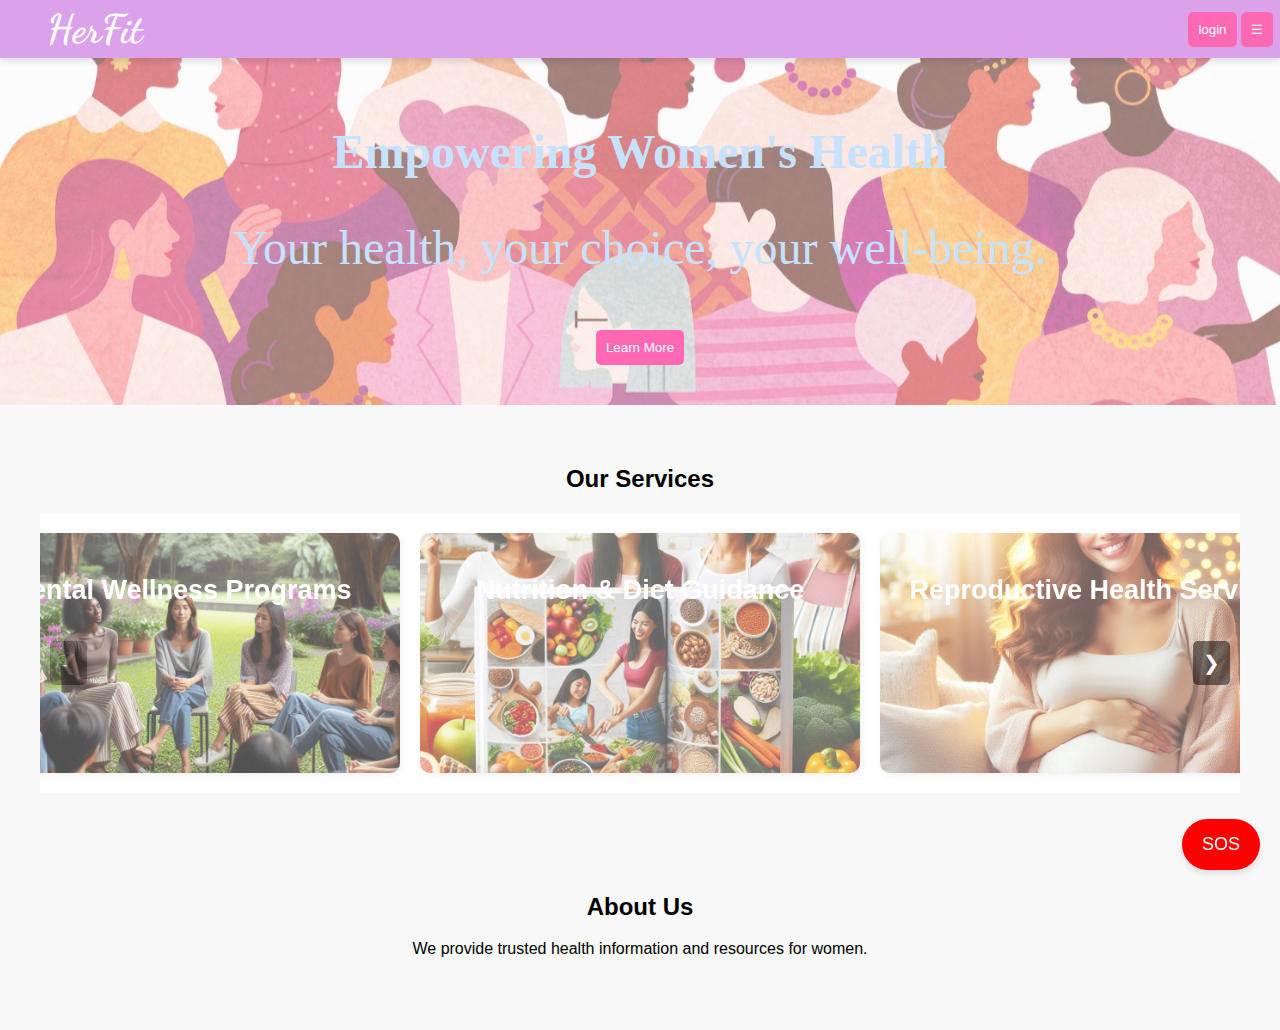
<file: index.html>
<!DOCTYPE html>
<html lang="en">
<head>
    <meta charset="UTF-8">
    <meta name="viewport" content="width=device-width, initial-scale=1.0">
    <title>Women's Health</title>
    <link rel="stylesheet" href="style.css">
    <link href="https://fonts.googleapis.com/css2?family=Dancing+Script:wght@400;700&display=swap" rel="stylesheet">
  
</head>
<body>
    <header>
        <h1>HerFit</h1>
        <nav>
            <a href="login.html"><button>login</button></a>
            <button onclick="openNav()">&#9776;</button>
            <div id="mySidenav" class="sidenav">
                <a href="javascript:void(0)" class="closebtn" onclick="closeNav()">&times;</a>
                <a href="#about">About</a>
                <a href="#services">Services</a>
                <a href="HerFit.html">Community</a>
                <a href="calc.html">Menstrual cycle tracker</a>
            </div>
        </nav>
    </header>
    
    <section class="hero">
        <h2>Empowering Women's Health</h2>
        <p>Your health, your choice, your well-being.</p>
        <button>Learn More</button>
    </section>

    <section id="services" class="content-section">
        <h2>Our Services</h2>
        <div class="carousel-wrapper">
            <button class="carousel-btn prev" onclick="scrollCarousel(-1)">&#10094;</button>
            <div class="services-container">
                <div id="it1" class="service-item"><h2>Health Check-ups</h2></div>
                <div id="it2" class="service-item"><h2>Mental Wellness Programs</h2></div>
                <div id="it3" class="service-item"><h2>Nutrition & Diet Guidance</h2></div>
                <div id="it4" class="service-item"><h2>Reproductive Health Services</h2></div>
                <div id="it5"class="service-item"><h2>Fitness & Yoga</h2></div>
            </div>
            <button class="carousel-btn next" onclick="scrollCarousel(1)">&#10095;</button>
        </div>
    </section>

    <section id="about" class="content-section">
        <h2>About Us</h2>
        <p>We provide trusted health information and resources for women.</p>
    </section>
    <button id="sosButton" class="sos-button">SOS</button>
    <p id="status"></p>

    <script src="java.js"></script>
</body>
</html>
</file>
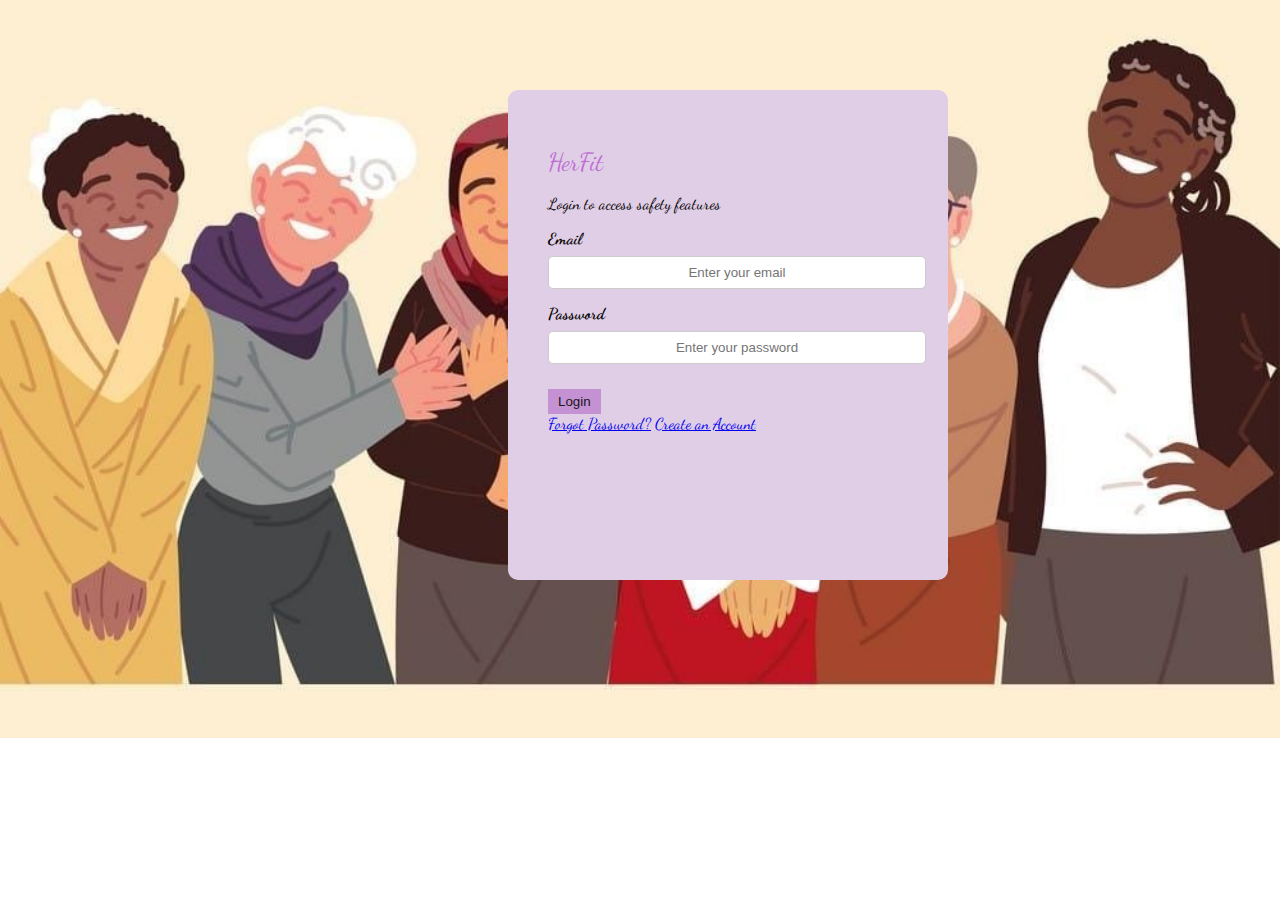
<file: login.html>
<!DOCTYPE html>
<html lang="en">
<head>
  <meta charset="UTF-8">
  <meta name="viewport" content="width=device-width, initial-scale=1.0">
  <title>HerFit - Login</title>
  <link rel="stylesheet" href="styles.css">
  <link href="https://fonts.googleapis.com/css2?family=Dancing+Script&display=swap" rel="stylesheet">
  <style>
    body {
        font-family: 'Dancing Script', cursive;
        background-image: url(WhatsApp\ Image\ 2025-03-08\ at\ 15.17.46_ed90a01e.jpg); /* Replace 'background.jpg' with the path to your image */
        background-size: cover; /* Resize the background to cover the entire page */
        background-repeat: no-repeat; /* Prevent the background from repeating */
        background-position: center; /* Center the background image */
    }
</style>
</head>
<body>
  <div class="login-container">
    <h1 id="head">HerFit</h1>
    <p>Login to access safety features</p>
    <form id="login-form">
      <div class="input-group">
        <label for="email">Email</label>
        <input type="email" id="email" name="email" placeholder="Enter your email" required>
      </div>
      <div class="input-group">
        <label for="password">Password</label>
        <input type="password" id="password" name="password" placeholder="Enter your password" required>
      </div>
      <button type="submit">Login</button>
    </form>
    <div class="links">
      <a href="#">Forgot Password?</a>
      <a href="#">Create an Account</a>
    </div>
  </div>
  <script src="script.js"></script>
</body>
</html>
</file>
<file: style.css>
body {
    font-family: Arial, sans-serif;
    margin: 0;
    padding: 0;
    background-color: #f8f8f8;
}
header {
    display: flex;
    justify-content: space-between;
    align-items: center;
    padding: 7px;
    background-color: #dba1eb;
    box-shadow: 0px 4px 6px rgba(0, 0, 0, 0.1);
    height: 44px;
}
header h1{
    color: white;
    font-family: 'Dancing Script', cursive;
    font-weight: bolder;
    margin-left: 40px;
    font-size: 40px;
}
.sos-button {
    position: fixed;
    bottom: 20px;
    right: 20px;
    background-color: red;
    color: white;
    border: none;
    padding: 15px 20px;
    font-size: 18px;
    border-radius: 50px;
    cursor: pointer;
    box-shadow: 0px 4px 6px rgba(0, 0, 0, 0.1);
    z-index: 5;
}
.sidenav {
    height: 100%;
    width: 0;
    position: fixed;
    top: 0;
    right: 0;
    background-color: #111;
    overflow-x: hidden;
    transition: 0.5s;
    padding-top: 60px;
    z-index: 3;
}
.sidenav a {
    padding: 10px 15px;
    text-decoration: none;
    font-size: 20px;
    color: #818181;
    display: block;
    transition: 0.3s;
}
.sidenav a:hover {
    color: #f1f1f1;
}
.hero {
    text-align: center;
    padding: 30px;
    position: relative;
    color: #c6e2ff;
    font-family: "Vibur", cursive;
    font-size: 1rem;
}
.hero h2, .hero p {
    font-size: 3rem;
    text-align: center;
    line-height: 1;
    color: #c6e2ff;
    animation: neon .08s ease-in-out infinite alternate;
}
.hero::before {
    content: "";
    position: absolute;
    top: 0;
    left: 0;
    width: 100%;
    height: 100%;
    background-image: url('WhatsApp Image 2025-03-08 at 14.18.15_498c6d6c.jpg');
    background-size: cover;
    background-position: center;
    opacity: 0.5;
    z-index: -1;
}
@keyframes neon {
    from {
        text-shadow:
        0 0 6px rgba(128, 0, 128, 0.92),
        0 0 30px rgba(128, 0, 128, 0.34),
        0 0 12px rgba(128, 0, 128, 0.52),
        0 0 21px rgba(128, 0, 128, 0.92),
        0 0 34px rgba(128, 0, 128, 0.78),
        0 0 54px rgba(128, 0, 128, 0.92);
    }
    to {
        text-shadow:
        0 0 6px rgba(128, 0, 128, 0.98),
        0 0 30px rgba(128, 0, 128, 0.42),
        0 0 12px rgba(128, 0, 128, 0.58),
        0 0 22px rgba(128, 0, 128, 0.84),
        0 0 38px rgba(128, 0, 128, 0.88),
        0 0 60px rgba(128, 0, 128, 1);
    }
}
.content-section {
    padding: 40px;
    text-align: center;
}
form {
    display: flex;
    flex-direction: column;
    width: 50%;
    margin: auto;
}
input, textarea, button {
    margin: 10px 0;
    padding: 10px;
    border: 1px solid #ccc;
    border-radius: 5px;
}
button {
    background-color: #ff69b4;
    color: white;
    border: none;
    cursor: pointer;
}
button:hover {
    background-color: #ff1493;
}
.carousel-wrapper {
    display: flex;
    align-items: center;
    justify-content: center;
    position: relative;
    overflow: hidden;
    width: 100%;
    background-color: #fff;
    padding: 20px 0;
}
.services-container {
    display: flex;
    transition: transform 0.5s ease-in-out;
}
.services-container h2{
    display: flex;
    justify-content: center;
    mix-blend-mode: screen;
    font-weight: bolder;
    
}
.service-item {
    min-width: 300px;
    margin: 0 10px;
    background: #ffb6c1;
    padding: 20px;
    border-radius: 10px;
    text-align: center;
    color: white;
    font-size: 18px;
    box-shadow: 2px 2px 10px rgba(0, 0, 0, 0.1);
}
#it1{
    min-height: 200px;
    min-width: 400px;
    background-image: url(woman\ health\ check\ ups.png);
    background-size: cover;
    background-position: center;
    opacity: 0.7;
}
#it2{
    min-height: 200px;
    min-width: 400px;
    background-image: url(mental\ wellness\ of\ women.png);
    background-size: cover;
    background-position: center;
    opacity: 0.7;
}
#it3{
    min-height: 200px;
    min-width: 400px;
    background-image: url(nutrients\ and\ diet\ guide\ for\ women.png);
    background-size: cover;
    background-position: center;
    opacity: 0.7;

}
#it4{
    min-height: 200px;
    min-width: 400px;
    background-image: url(a\ simple\ image\ of\ a\ pregnant\ woman.png);
    background-size: cover;
    background-position: center;
    opacity: 0.7;
}
#it5{
    min-height: 200px;
    min-width: 400px;
    background-image: url(fitness\ and\ yoga\ of\ woman.png);
    background-size: cover;
    background-position: center;
    opacity: 0.7;
}
.carousel-btn {
    position: absolute;
    top: 50%;
    transform: translateY(-50%);
    background-color: rgba(0, 0, 0, 0.5);
    color: white;
    border: none;
    padding: 10px;
    cursor: pointer;
    font-size: 20px;
}
.prev {
    left: 10px;
}
.next {
    right: 10px;
}
#status {
    margin-top: 15px;
    font-weight: bold;
}
</file>
<file: styles.css>
body {
    font-family: Arial, sans-serif;
  
    padding: 0;
    justify-content: center;
    align-items: center;
    background-image: url(menst.jpg);
    background-size: cover;
    background-repeat: no-repeat;

  }
  body::before{
    content: '';
    position: absolute;
    top: 0;
    left: 0;
    width: 100%;
    height: 100%;
   
  }
  .login-container{
    
    width: 360px;
    height: 410px;
    padding: 40px;
    background-color: #e0cee6;
    border-radius: 10px;
      justify-content: center;  
     border-width: 10px;
     border-color: #80159d;
     /* margin-right: 250px; */
    align-items: center; */
     text-align: center;
     margin-top: 90px;
     margin-left: 500px;
     position: relative;
     z-index: 1;
}
  h1 {
    color: #bd6ed3;
    justify-content: center;
  }
  .tracker {
    margin-top: 20px;
  }
  label {
    font-weight: bold;
    display: block;
  font-weight: bold;
  margin-bottom: 8px;
  /* color: #333; */
    /* background-color: white; */
  }
  input{
    background-color: white;
    text-align: center;
    width: 100%;
  padding: 8px;
  margin-bottom: 15px;
  border: 1px solid #ccc;
  border-radius: 5px;
  }
  
   button { 
    margin-top: 10px;
    padding: 5px 10px;
    background-color: #c491d2;
    color: rgb(26, 21, 25);
    border: #dba1eb;
    border-width: 3px;
    cursor: pointer;
}
      
      button:active {
        background-color: #cd65ba; 
        box-shadow: 0 2px 4px rgba(0, 0, 0, 0.2); 
        transform: translateY(2px);
      }
      
  button:hover {
    background-color: #d742b2;
  }
.yfg{
  width: 100%;
    height: 100px;
    padding: 30px;
    width: 100%;
    align-items: center;
    color: white;
    background-color: #dba1eb;
    position: relative;
    justify-content: center;
    z-index: 1;
}
.yfg h1{
    color: white;
        /* text-align: left; */
        font-family: 'Dancing Script', cursive;
        font-size: 36px;
        font-weight: 200;
         margin-bottom: 35px;
         /* justify-content: center; */
         /* align-items: center; */
         /* margin-top: 50px; */
      
}
.login-container h1{
    font-size: 25px;
    font-weight: 100;
    
}
</file>
